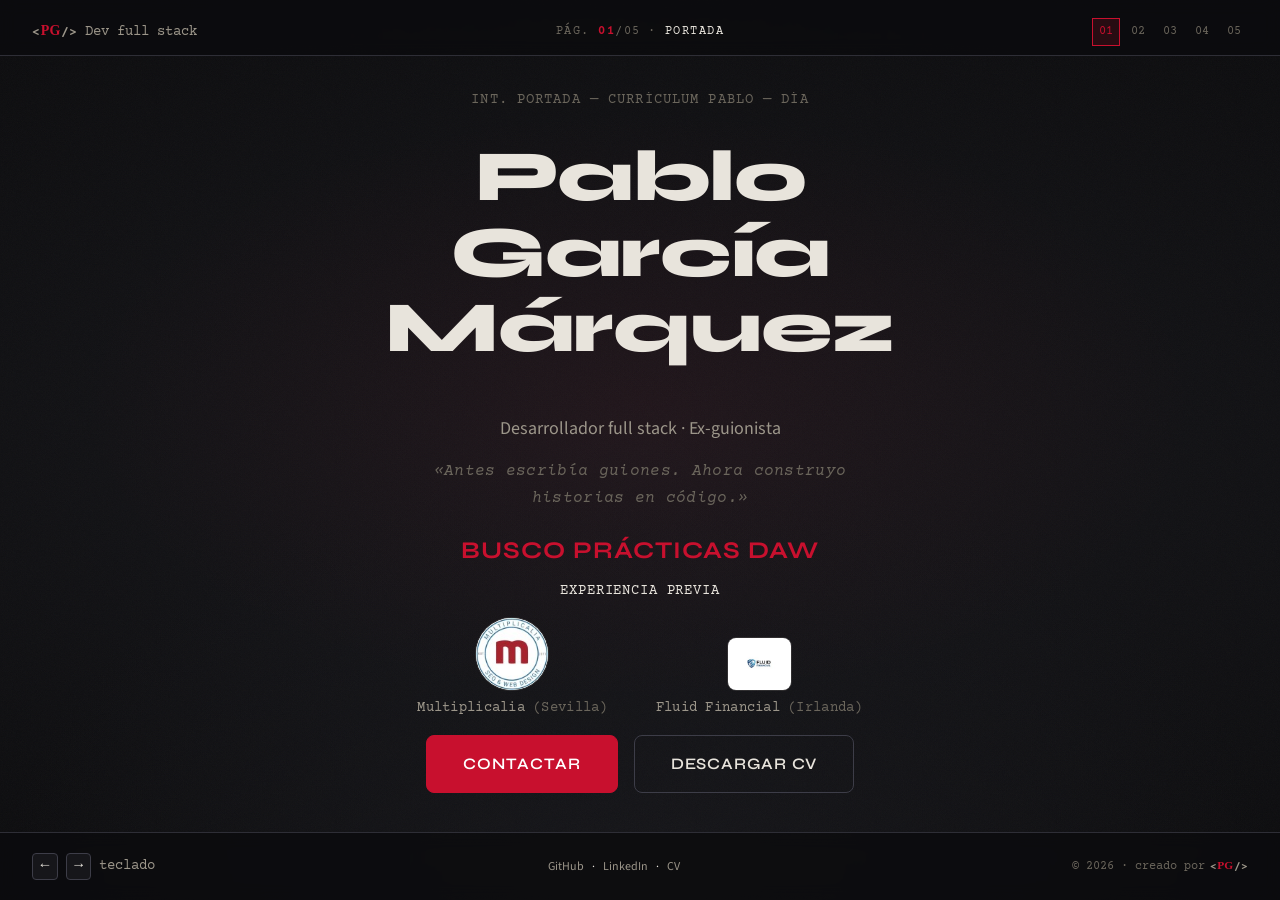
<file: frontend/index.html>
<!DOCTYPE html>
<html lang="es">
<head>
  <meta charset="UTF-8">
  <meta name="viewport" content="width=device-width, initial-scale=1.0, viewport-fit=cover">
  <meta name="description" content="Pablo García Márquez — Desarrollador full stack. Busco prácticas DAW.">
  <title>Pablo García Márquez · Busco prácticas DAW</title>
  <link rel="icon" href="../assets/favicon/favicon.svg?v=5" type="image/svg+xml">
  <link rel="icon" href="../assets/favicon/favicon.ico?v=5" sizes="any">
  <link rel="icon" href="../assets/favicon/favicon-32.png?v=5" type="image/png" sizes="32x32">
  <link rel="apple-touch-icon" href="../assets/favicon/apple-touch-icon.png?v=5">
  <link rel="preconnect" href="https://fonts.googleapis.com">
  <link rel="preconnect" href="https://fonts.gstatic.com" crossorigin>
  <link href="https://fonts.googleapis.com/css2?family=Courier+Prime:ital,wght@0,400;0,700;1,400&family=Source+Sans+3:ital,wght@0,400;0,500;0,600;1,400&family=Syne:wght@600;700;800&display=swap" rel="stylesheet">
  <link rel="stylesheet" href="css/main.css?v=70">
  <link rel="stylesheet" href="css/portada.css?v=70">
  <style>
    /* Cache-proof: Limerick = otros datos de interés */
    .mapa__marker--interest,
    .mapa__marker[data-location="limerick"] {
      background: #e8e4dc !important;
      background-color: #e8e4dc !important;
      border-color: #e63946 !important;
      box-shadow: 0 0 0 2px rgba(12, 12, 14, 0.85), 0 0 10px rgba(232, 228, 220, 0.4) !important;
      animation: none !important;
    }
  </style>
  <script src="js/config.js?v=1"></script>
</head>
<body>
  <div class="texture-layer" aria-hidden="true"></div>
  <div class="grain" aria-hidden="true"></div>

  <header class="site-header">
    <p class="site-header__brand">
      <span class="site-header__mark" aria-label="PG">
        <span class="site-header__bracket" aria-hidden="true">&lt;</span>
        <span class="site-header__initials">PG</span>
        <span class="site-header__bracket" aria-hidden="true">/&gt;</span>
      </span>
      <span class="site-header__role">Dev full stack</span>
    </p>
    <p class="scene-indicator" id="scene-indicator" aria-live="polite">
      <span class="scene-indicator__page">Pág. <span id="scene-current">01</span>/<span id="scene-total">05</span></span>
      <span class="scene-indicator__sep" aria-hidden="true">·</span>
      <span class="scene-indicator__title" id="scene-title">PORTADA</span>
    </p>
    <nav class="scene-nav" aria-label="Escenas del guión">
      <ol class="scene-nav__list">
        <li><a href="#portada" class="scene-nav__link scene-nav__link--active" aria-current="page"><span class="scene-nav__num">01</span></a></li>
        <li><a href="#mapa" class="scene-nav__link"><span class="scene-nav__num">02</span></a></li>
        <li><a href="#este-proyecto" class="scene-nav__link"><span class="scene-nav__num">03</span></a></li>
        <li><a href="#proyectos" class="scene-nav__link"><span class="scene-nav__num">04</span></a></li>
        <li><a href="#contacto" class="scene-nav__link"><span class="scene-nav__num">05</span></a></li>
      </ol>
    </nav>
  </header>

  <main class="scenes" id="scenes">

    <!-- 01 · PORTADA -->
    <section id="portada" class="scene scene--portada" aria-labelledby="portada-title">
      <div class="scene__inner scene__inner--portada">
        <p class="script-label">INT. PORTADA — CURRÍCULUM PABLO — DÍA</p>
        <h1 id="portada-title" class="portada__title">Pablo García Márquez</h1>
        <p class="portada__subtitle">Desarrollador full stack · Ex-guionista</p>
        <p class="portada__tagline">«Antes escribía guiones. Ahora construyo historias en código.»</p>
        <p class="portada__ask">Busco prácticas DAW</p>
        <div class="portada__proof">
          <p class="portada__proof-label">Experiencia previa</p>
          <ul class="portada__logos">
            <li class="portada__logo-item">
              <a
                class="portada__logo-link"
                href="https://multiplicalia.com"
                target="_blank"
                rel="noopener noreferrer"
              >
                <img
                  class="portada__logo portada__logo--multiplicalia"
                  src="../assets/logos/multiplicalia.jpg"
                  alt="Multiplicalia"
                  width="72"
                  height="72"
                >
              </a>
              <span class="portada__logo-meta">Multiplicalia <span class="portada__logo-place">(Sevilla)</span></span>
            </li>
            <li class="portada__logo-item">
              <a
                class="portada__logo-link"
                href="https://fluid.financial/"
                target="_blank"
                rel="noopener noreferrer"
              >
                <img
                  class="portada__logo portada__logo--fluid"
                  src="../assets/logos/fluid-financial.jpg"
                  alt="Fluid Financial LLC"
                  width="200"
                  height="52"
                >
              </a>
              <span class="portada__logo-meta">Fluid Financial <span class="portada__logo-place">(Irlanda)</span></span>
            </li>
          </ul>
        </div>
        <div class="portada__actions">
          <a href="#contacto" class="portada__cta">Contactar</a>
          <a
            class="portada__cta portada__cta--secondary"
            href="../assets/cv/CV_Pablo_Garcia_Marquez_FullStack.pdf"
            download="CV_Pablo_Garcia_Marquez_FullStack.pdf"
          >Descargar CV</a>
        </div>
        <p class="portada__hint">
          <span class="portada__hint-arrow" aria-hidden="true">→</span>
          scroll para el mapa
        </p>
      </div>
    </section>

    <!-- 02 · MAPA = CURRÍCULUM -->
    <section id="mapa" class="scene scene--mapa" aria-labelledby="mapa-title">
      <div class="scene__inner scene__inner--mapa">
        <p class="script-label">INT. MAPA — TRAYECTORIA — DÍA</p>
        <h2 id="mapa-title" class="scene__title">Por qué yo, mi viaje profesional</h2>
        <nav class="mapa__arc" aria-label="Resumen del viaje profesional">
          <ol class="mapa__arc-route">
            <li>
              <button type="button" class="mapa__arc-node" data-location="sevilla">
                <span class="mapa__arc-dot" aria-hidden="true"></span>
                <span class="mapa__arc-text"><strong>Sevilla</strong> · DAW - Multiplicalia</span>
              </button>
            </li>
            <li>
              <button type="button" class="mapa__arc-node" data-location="logrono">
                <span class="mapa__arc-dot" aria-hidden="true"></span>
                <span class="mapa__arc-text"><strong>Logroño</strong> · UNIR</span>
              </button>
            </li>
            <li>
              <button type="button" class="mapa__arc-node" data-location="galway">
                <span class="mapa__arc-dot" aria-hidden="true"></span>
                <span class="mapa__arc-text"><strong>Galway</strong> · Beca Unión Europea</span>
              </button>
            </li>
          </ol>
          <p class="mapa__arc-aside">
            <button type="button" class="mapa__arc-node mapa__arc-node--interest" data-location="limerick">
              <span class="mapa__arc-dot mapa__arc-dot--interest" aria-hidden="true"></span>
              <span class="mapa__arc-text"><strong>Limerick</strong> · inglés</span>
            </button>
          </p>
        </nav>
        <p class="mapa__intro">
          Pulsa un punto del mapa o del resumen — el recorrido es el currículum.
          Usa <kbd>←</kbd> <kbd>→</kbd> para seguir el guión.
        </p>
        <div class="mapa__layout" id="mapa-layout">
          <div class="mapa__wrap">
            <figure class="mapa__figure">
              <img
                src="../assets/maps/europe-relief.svg"
                alt="Mapa topográfico de Europa"
                loading="lazy"
                width="680"
                height="566"
              >
              <svg class="mapa__routes" aria-hidden="true"></svg>
              <div class="mapa__markers" aria-hidden="false">
                <button type="button" class="mapa__marker mapa__marker--pulse" data-location="sevilla" aria-label="Sevilla"></button>
                <button type="button" class="mapa__marker mapa__marker--pulse" data-location="logrono" aria-label="Logroño"></button>
                <button type="button" class="mapa__marker mapa__marker--pulse" data-location="galway" aria-label="Galway"></button>
                <button type="button" class="mapa__marker mapa__marker--interest" data-location="limerick" aria-label="Limerick" style="background:#e8e4dc;background-color:#e8e4dc;border-color:#e63946;box-shadow:0 0 0 2px rgba(12,12,14,0.85),0 0 10px rgba(232,228,220,0.4)"></button>
              </div>
              <ul class="mapa__legend" aria-label="Leyenda del mapa">
                <li class="mapa__legend-item">
                  <span class="mapa__legend-dot" aria-hidden="true"></span>
                  <span>Viaje del programador</span>
                </li>
                <li class="mapa__legend-item">
                  <span class="mapa__legend-dot mapa__legend-dot--interest" aria-hidden="true"></span>
                  <span>Otros datos de interés</span>
                </li>
              </ul>
            </figure>
          </div>
          <aside class="mapa__panel" id="mapa-panel" hidden aria-live="polite"></aside>
        </div>
        <p class="mapa__credit">
          Mapa © <a href="https://commons.wikimedia.org/wiki/File:Europe_laea_topography.svg" target="_blank" rel="noopener noreferrer">Wikimedia Commons</a> (CC BY-SA 4.0)
        </p>
      </div>
    </section>

    <!-- 03 · ESTE PROYECTO -->
    <section id="este-proyecto" class="scene scene--este-proyecto" aria-labelledby="este-proyecto-title">
      <div class="scene__inner scene__inner--este-proyecto">
        <p class="script-label">INT. ESTE PROYECTO — FULL STACK — DÍA</p>
        <h2 id="este-proyecto-title" class="scene__title">Esta web es la prueba</h2>
        <p class="este-proyecto__lead">
          No es un portfolio estático: es un producto full stack que puedes auditar (front, API, BD y admin).
        </p>

        <div class="este-proyecto__grid">
          <ul class="scene__list este-proyecto__list">
            <li data-layer="front"><strong>Frontend</strong> — HTML, CSS, JS · scroll lateral tipo guión</li>
            <li data-layer="api"><strong>API</strong> — Python + FastAPI · también Azure / IA en otros repos</li>
            <li data-layer="db"><strong>Base de datos</strong> — SQLite · el formulario guarda mensajes</li>
            <li data-layer="admin"><strong>Admin</strong> — login, mensajes y CRUD de proyectos</li>
          </ul>

          <div class="este-proyecto__flow">
            <p class="este-proyecto__flow-label">Arquitectura</p>
            <ol class="este-proyecto__flow-steps">
              <li data-layer="front" tabindex="0"><span>Front</span><small>guión · 5 escenas</small></li>
              <li data-layer="api" tabindex="0"><span>API</span><small>FastAPI</small></li>
              <li data-layer="db" tabindex="0"><span>SQLite</span><small>mensajes · proyectos</small></li>
              <li data-layer="admin" tabindex="0"><span>Admin</span><small>sesión · CRUD</small></li>
            </ol>
          </div>
        </div>

        <div class="este-proyecto__stack">
          <span class="stack__tag">HTML</span>
          <span class="stack__tag">CSS</span>
          <span class="stack__tag">JavaScript</span>
          <span class="stack__tag">Python</span>
          <span class="stack__tag">FastAPI</span>
          <span class="stack__tag">SQLite</span>
          <span class="stack__tag">Docker</span>
          <span class="stack__tag">Git</span>
        </div>

        <div class="este-proyecto__actions">
          <a class="este-proyecto__link" href="admin/">Abrir admin →</a>
          <a
            class="este-proyecto__link"
            href="https://github.com/Sarajesko/pagina-web-personal"
            target="_blank"
            rel="noopener noreferrer"
          >Código en GitHub →</a>
        </div>
      </div>
    </section>

    <!-- 04 · PROYECTOS -->
    <section id="proyectos" class="scene scene--proyectos" aria-labelledby="proyectos-title">
      <div class="scene__inner scene__inner--proyectos">
        <p class="script-label">INT. PROYECTOS — REPOS — DÍA</p>
        <h2 id="proyectos-title" class="scene__title">Proyectos</h2>
        <p class="proyectos__intro">
          Pulsa una tarjeta para ver captura o esquema. El resto está en
          <a href="https://github.com/Sarajesko" target="_blank" rel="noopener noreferrer">github.com/Sarajesko →</a>
        </p>
        <div class="proyectos__grid" id="proyectos-grid">
          <article class="proyecto-card">
            <h3 class="proyecto-card__title">Cinebook</h3>
            <p class="proyecto-card__desc">Catálogo de libros de cine: inventario, ISBN, wishlist y estadísticas.</p>
            <div class="proyecto-card__tags">
              <span class="stack__tag">Angular</span>
              <span class="stack__tag">NestJS</span>
              <span class="stack__tag">TypeScript</span>
            </div>
            <div class="proyecto-card__links">
              <a class="proyecto-card__link" href="https://github.com/Sarajesko/Cinebook" target="_blank" rel="noopener noreferrer">GitHub</a>
              <a class="proyecto-card__link" href="https://cinebook-o4t3.onrender.com" target="_blank" rel="noopener noreferrer">Demo</a>
            </div>
          </article>
          <article class="proyecto-card">
            <h3 class="proyecto-card__title">rag-agent-azure</h3>
            <p class="proyecto-card__desc">API FastAPI con agente RAG, Azure SQL, Docker y Azure Container Apps.</p>
            <div class="proyecto-card__tags">
              <span class="stack__tag">Python</span>
              <span class="stack__tag">FastAPI</span>
              <span class="stack__tag">Azure</span>
            </div>
            <div class="proyecto-card__links">
              <a class="proyecto-card__link" href="https://github.com/Sarajesko/rag-agent-azure" target="_blank" rel="noopener noreferrer">GitHub</a>
            </div>
          </article>
          <article class="proyecto-card">
            <h3 class="proyecto-card__title">Manga-festival-Web</h3>
            <p class="proyecto-card__desc">Festival Manga Core 2026: HTML, CSS y JS con reserva de bono validada.</p>
            <div class="proyecto-card__tags">
              <span class="stack__tag">HTML</span>
              <span class="stack__tag">CSS</span>
              <span class="stack__tag">JavaScript</span>
            </div>
            <div class="proyecto-card__links">
              <a class="proyecto-card__link" href="https://github.com/Sarajesko/Manga-festival-Web" target="_blank" rel="noopener noreferrer">GitHub</a>
              <a class="proyecto-card__link" href="https://sarajesko.github.io/Manga-festival-Web/examen.html" target="_blank" rel="noopener noreferrer">Demo</a>
            </div>
          </article>
          <article class="proyecto-card">
            <h3 class="proyecto-card__title">cinemateca-yugoslav-black-wave</h3>
            <p class="proyecto-card__desc">Cinemateca Ola Negra Yugoslava: catálogo editorial Next.js + Fastify.</p>
            <div class="proyecto-card__tags">
              <span class="stack__tag">TypeScript</span>
              <span class="stack__tag">Next.js</span>
              <span class="stack__tag">Fastify</span>
            </div>
            <div class="proyecto-card__links">
              <a class="proyecto-card__link" href="https://github.com/Sarajesko/cinemateca-yugoslav-black-wave" target="_blank" rel="noopener noreferrer">GitHub</a>
            </div>
          </article>
          <article class="proyecto-card">
            <h3 class="proyecto-card__title">social-content-generator-api</h3>
            <p class="proyecto-card__desc">API FastAPI para posts con MySQL y generación con Azure OpenAI.</p>
            <div class="proyecto-card__tags">
              <span class="stack__tag">Python</span>
              <span class="stack__tag">FastAPI</span>
              <span class="stack__tag">Azure</span>
            </div>
            <div class="proyecto-card__links">
              <a class="proyecto-card__link" href="https://github.com/Sarajesko/social-content-generator-api" target="_blank" rel="noopener noreferrer">GitHub</a>
            </div>
          </article>
          <article class="proyecto-card">
            <h3 class="proyecto-card__title">task-manager-api</h3>
            <p class="proyecto-card__desc">API REST de tareas con FastAPI, CRUD, Azure OpenAI y tests pytest.</p>
            <div class="proyecto-card__tags">
              <span class="stack__tag">Python</span>
              <span class="stack__tag">FastAPI</span>
              <span class="stack__tag">pytest</span>
            </div>
            <div class="proyecto-card__links">
              <a class="proyecto-card__link" href="https://github.com/Sarajesko/task-manager-api" target="_blank" rel="noopener noreferrer">GitHub</a>
            </div>
          </article>
        </div>

        <dialog class="proyecto-dialog" id="proyecto-dialog" aria-labelledby="proyecto-dialog-title">
          <div class="proyecto-dialog__panel">
            <button type="button" class="proyecto-dialog__close" data-proyecto-close aria-label="Cerrar">×</button>
            <p class="proyecto-dialog__label">Proyecto</p>
            <h3 class="proyecto-dialog__title" id="proyecto-dialog-title" data-proyecto-title></h3>
            <p class="proyecto-dialog__desc" data-proyecto-desc></p>
            <p class="proyecto-dialog__proves-label">Qué demuestra</p>
            <ul class="proyecto-dialog__proves" data-proyecto-proves></ul>
            <div class="proyecto-dialog__schema" data-proyecto-schema></div>
            <div class="proyecto-dialog__links" data-proyecto-links></div>
          </div>
        </dialog>
      </div>
    </section>

    <!-- 05 · CONTACTO -->
    <section id="contacto" class="scene scene--contacto" aria-labelledby="contacto-title">
      <div class="scene__inner scene__inner--contacto">
        <p class="script-label">INT. CONTACTO — CIERRE — DÍA</p>
        <h2 id="contacto-title" class="scene__title">Contacto</h2>
        <p class="contacto__lead">¿Empresa con prácticas DAW? Escríbeme o descarga el CV.</p>
        <nav class="contacto__social" aria-label="Perfiles profesionales">
          <a
            class="contacto__social-link"
            href="https://github.com/Sarajesko"
            target="_blank"
            rel="noopener noreferrer"
          >GitHub</a>
          <a
            class="contacto__social-link"
            href="https://www.linkedin.com/in/pablogarciamarquez"
            target="_blank"
            rel="noopener noreferrer"
          >LinkedIn</a>
          <a
            class="contacto__social-link"
            href="../assets/cv/CV_Pablo_Garcia_Marquez_FullStack.pdf"
            download="CV_Pablo_Garcia_Marquez_FullStack.pdf"
          >Descargar CV</a>
        </nav>
        <form class="contacto__form" id="contact-form" novalidate>
          <div class="contacto__field">
            <label for="contact-name">Nombre</label>
            <input type="text" id="contact-name" name="name" autocomplete="name" required>
          </div>
          <div class="contacto__field">
            <label for="contact-email">Email</label>
            <input type="email" id="contact-email" name="email" autocomplete="email" required>
          </div>
          <div class="contacto__field">
            <label for="contact-subject">Asunto</label>
            <select id="contact-subject" name="subject" required>
              <option value="practicas-daw" selected>Prácticas DAW</option>
              <option value="colaboracion">Colaboración</option>
              <option value="otro">Otro</option>
            </select>
          </div>
          <div class="contacto__field">
            <label for="contact-message">Mensaje</label>
            <textarea id="contact-message" name="message" required></textarea>
          </div>
          <div class="contacto__field contacto__field--privacy">
            <label class="contacto__privacy" for="contact-privacy">
              <input type="checkbox" id="contact-privacy" name="privacy" required>
              <span>He leído la política de privacidad</span>
            </label>
          </div>
          <button type="submit" class="contacto__submit">Enviar</button>
        </form>
        <p class="contacto__status" id="contact-status" role="status" aria-live="polite" hidden></p>
      </div>
    </section>

  </main>

  <footer class="site-footer">
    <p class="site-footer__nav-hint">
      <kbd>←</kbd> <kbd>→</kbd> teclado
    </p>
    <p class="site-footer__links">
      <a href="https://github.com/Sarajesko" target="_blank" rel="noopener noreferrer" aria-label="GitHub de Pablo García Márquez">GitHub</a>
      <span aria-hidden="true">·</span>
      <a href="https://www.linkedin.com/in/pablogarciamarquez" target="_blank" rel="noopener noreferrer" aria-label="LinkedIn de Pablo García Márquez">LinkedIn</a>
      <span aria-hidden="true">·</span>
      <a href="../assets/cv/CV_Pablo_Garcia_Marquez_FullStack.pdf" download="CV_Pablo_Garcia_Marquez_FullStack.pdf">CV</a>
    </p>
    <p class="site-footer__end">
      <span class="site-footer__copy">
        <span class="site-footer__copy-text">© 2026 · creado por</span>
        <span class="site-header__mark" aria-label="PG">
          <span class="site-header__bracket" aria-hidden="true">&lt;</span>
          <span class="site-header__initials">PG</span>
          <span class="site-header__bracket" aria-hidden="true">/&gt;</span>
        </span>
      </span>
    </p>
  </footer>
  <script src="js/scroll.js?v=60" defer></script>
  <script src="js/map.js?v=67" defer></script>
  <script src="js/este-proyecto.js?v=1" defer></script>
  <script src="js/contact.js?v=59" defer></script>
  <script src="js/projects.js?v=64" defer></script>
  <script src="js/project-images.js" defer></script>
</body>
</html>
</file>
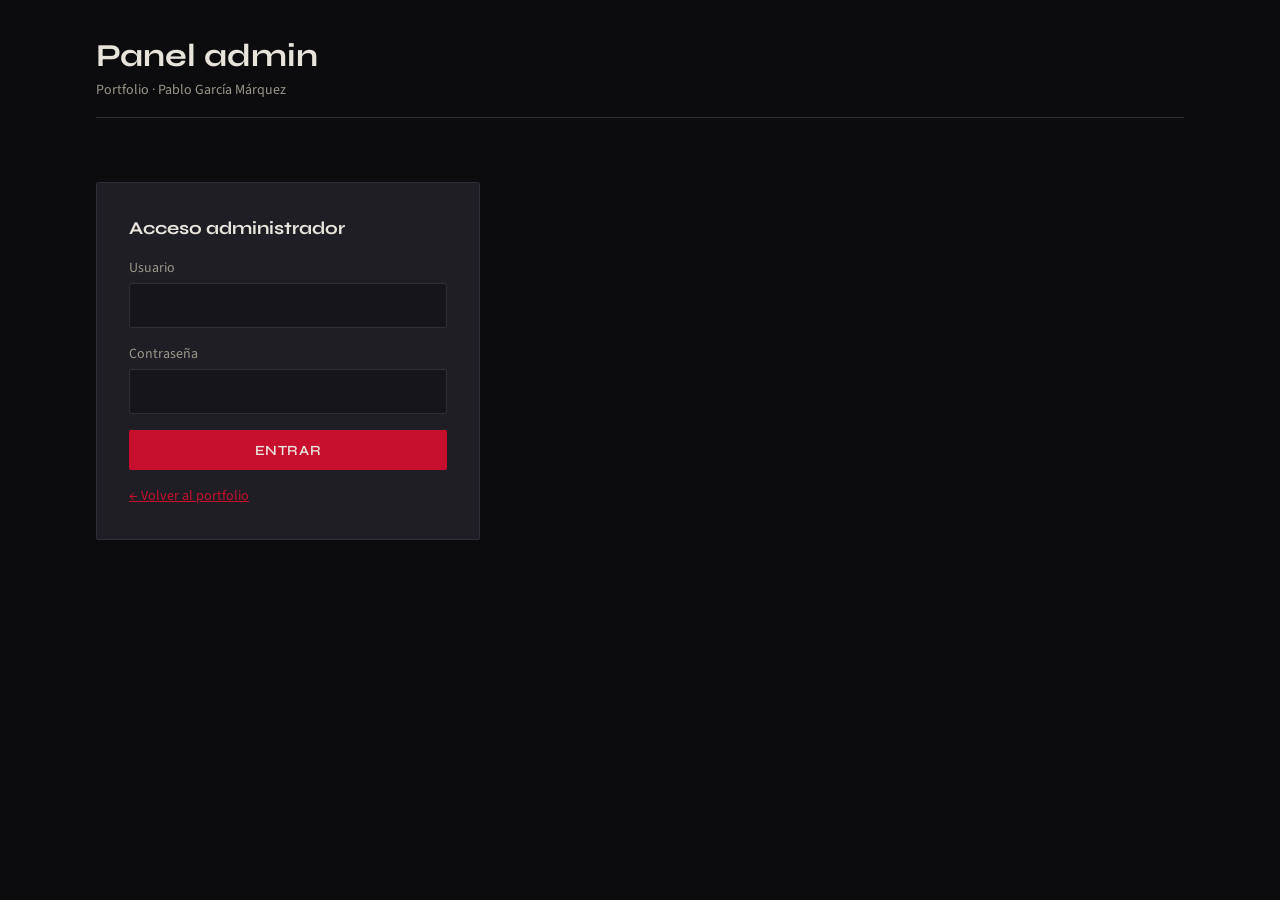
<file: frontend/admin/index.html>
<!DOCTYPE html>
<html lang="es">
<head>
  <meta charset="UTF-8">
  <meta name="viewport" content="width=device-width, initial-scale=1.0">
  <meta name="robots" content="noindex, nofollow">
  <title>Admin · Pablo García Márquez</title>
  <link rel="icon" href="../../assets/favicon/favicon.svg" type="image/svg+xml">
  <link rel="icon" href="../../assets/favicon/favicon.ico" sizes="any">
  <link rel="preconnect" href="https://fonts.googleapis.com">
  <link rel="preconnect" href="https://fonts.gstatic.com" crossorigin>
  <link href="https://fonts.googleapis.com/css2?family=Source+Sans+3:wght@400;500;600&family=Syne:wght@600;700&display=swap" rel="stylesheet">
  <link rel="stylesheet" href="css/admin.css">
  <script src="../js/config.js?v=1"></script>
</head>
<body>
  <div class="admin">
    <header class="admin-header">
      <div class="admin-header__brand">
        <h1 class="admin-header__title">Panel admin</h1>
        <p class="admin-header__sub">Portfolio · Pablo García Márquez</p>
      </div>
      <div class="admin-header__actions" id="admin-header-actions" hidden>
        <span class="admin-header__user" id="admin-user"></span>
        <button type="button" class="admin-btn admin-btn--ghost" id="admin-logout">Cerrar sesión</button>
      </div>
    </header>

    <p class="admin-banner admin-banner--error" id="admin-banner" role="alert" hidden></p>

    <!-- Login -->
    <section class="admin-panel" id="login-view">
      <div class="admin-card admin-card--narrow">
        <h2 class="admin-card__title">Acceso administrador</h2>
        <form class="admin-form" id="login-form" novalidate>
          <div class="admin-field">
            <label for="login-username">Usuario</label>
            <input type="text" id="login-username" name="username" autocomplete="username" required>
          </div>
          <div class="admin-field">
            <label for="login-password">Contraseña</label>
            <input type="password" id="login-password" name="password" autocomplete="current-password" required>
          </div>
          <p class="admin-field-error" id="login-error" role="alert" hidden></p>
          <button type="submit" class="admin-btn admin-btn--primary" id="login-submit">Entrar</button>
        </form>
        <p class="admin-hint"><a href="../index.html">← Volver al portfolio</a></p>
      </div>
    </section>

    <!-- Dashboard -->
    <section class="admin-panel" id="dashboard-view" hidden>
      <nav class="admin-tabs" aria-label="Secciones admin">
        <button type="button" class="admin-tabs__btn admin-tabs__btn--active" data-tab="messages">Mensajes</button>
        <button type="button" class="admin-tabs__btn" data-tab="projects">Proyectos</button>
      </nav>

      <!-- Mensajes -->
      <div class="admin-tab-panel" id="tab-messages">
        <div class="admin-toolbar">
          <h2 class="admin-section-title">Mensajes de contacto</h2>
          <button type="button" class="admin-btn admin-btn--ghost" id="refresh-messages">Actualizar</button>
        </div>
        <p class="admin-empty" id="messages-empty" hidden>No hay mensajes todavía.</p>
        <div class="admin-table-wrap">
          <table class="admin-table" id="messages-table" hidden>
            <thead>
              <tr>
                <th scope="col">Fecha</th>
                <th scope="col">Nombre</th>
                <th scope="col">Email</th>
                <th scope="col">Asunto</th>
                <th scope="col">Estado</th>
                <th scope="col">Acciones</th>
              </tr>
            </thead>
            <tbody id="messages-body"></tbody>
          </table>
        </div>
      </div>

      <!-- Proyectos -->
      <div class="admin-tab-panel" id="tab-projects" hidden>
        <div class="admin-toolbar">
          <h2 class="admin-section-title">Proyectos</h2>
          <button type="button" class="admin-btn admin-btn--primary" id="new-project">Nuevo proyecto</button>
        </div>

        <div class="admin-card admin-card--form" id="project-form-card" hidden>
          <h3 class="admin-card__title" id="project-form-title">Nuevo proyecto</h3>
          <form class="admin-form admin-form--grid" id="project-form">
            <input type="hidden" id="project-id" name="id">
            <div class="admin-field">
              <label for="project-title">Título</label>
              <input type="text" id="project-title" name="title" required>
            </div>
            <div class="admin-field">
              <label for="project-github">URL GitHub</label>
              <input type="url" id="project-github" name="github_url" required>
            </div>
            <div class="admin-field admin-field--full">
              <label for="project-description">Descripción</label>
              <textarea id="project-description" name="description" rows="3" required></textarea>
            </div>
            <div class="admin-field">
              <label for="project-stack">Stack (separado por comas)</label>
              <input type="text" id="project-stack" name="stack" placeholder="HTML, CSS, JavaScript" required>
            </div>
            <div class="admin-field">
              <label for="project-image">URL imagen</label>
              <input type="text" id="project-image" name="image_url" placeholder="../assets/projects/ejemplo.png">
            </div>
            <div class="admin-field">
              <label for="project-sort">Orden</label>
              <input type="number" id="project-sort" name="sort_order" value="0" min="0">
            </div>
            <div class="admin-field admin-field--checkbox">
              <label>
                <input type="checkbox" id="project-featured" name="is_featured">
                Destacado
              </label>
            </div>
            <div class="admin-field admin-field--checkbox">
              <label>
                <input type="checkbox" id="project-published" name="is_published" checked>
                Publicado
              </label>
            </div>
            <p class="admin-field-error admin-field--full" id="project-form-error" role="alert" hidden></p>
            <div class="admin-form__actions admin-field--full">
              <button type="submit" class="admin-btn admin-btn--primary" id="project-submit">Guardar</button>
              <button type="button" class="admin-btn admin-btn--ghost" id="project-cancel">Cancelar</button>
            </div>
          </form>
        </div>

        <p class="admin-empty" id="projects-empty" hidden>No hay proyectos.</p>
        <div class="admin-table-wrap">
          <table class="admin-table" id="projects-table" hidden>
            <thead>
              <tr>
                <th scope="col">Orden</th>
                <th scope="col">Título</th>
                <th scope="col">Stack</th>
                <th scope="col">Estado</th>
                <th scope="col">Acciones</th>
              </tr>
            </thead>
            <tbody id="projects-body"></tbody>
          </table>
        </div>
      </div>
    </section>
  </div>

  <dialog class="admin-dialog" id="message-dialog">
    <form method="dialog" class="admin-dialog__inner">
      <h3 class="admin-dialog__title" id="message-dialog-title">Mensaje</h3>
      <dl class="admin-meta" id="message-dialog-meta"></dl>
      <p class="admin-dialog__body" id="message-dialog-body"></p>
      <div class="admin-dialog__actions">
        <button type="button" class="admin-btn admin-btn--ghost" id="message-mark-read">Marcar leído</button>
        <button type="submit" class="admin-btn admin-btn--primary">Cerrar</button>
      </div>
    </form>
  </dialog>

  <script src="js/admin.js" defer></script>
</body>
</html>
</file>
<file: frontend/css/main.css>
/**
 * Entrada única de estilos — Pablo García Márquez portfolio
 * Orden: tokens → base → escenas → responsive (+ portada.css en index.html)
 * ?v= en imports: el navegador cachea @import aparte del main.css
 */

@import url("tokens.css?v=70");
@import url("base.css?v=70");
@import url("scenes.css?v=70");
@import url("responsive.css?v=70");
</file>
<file: frontend/css/portada.css>
/* Escena 01 — Portada / FADE IN */

.scene--portada {
  align-items: flex-start;
  justify-content: center;
  overflow: hidden;
  padding-top: calc(var(--header-height) + clamp(1.25rem, 4vh, 2.5rem));
  padding-bottom: calc(var(--footer-height) + var(--space-sm));
}

.scene__inner--portada {
  display: flex;
  flex-direction: column;
  align-items: center;
  text-align: center;
  height: 100%;
  max-height: 100%;
  overflow: hidden;
  padding-block: 0;
}

.scene--portada .script-label {
  width: auto;
  max-width: 40rem;
  margin: 0 0 0.2rem;
  text-align: center;
  line-height: 1.2;
  flex-shrink: 0;
}

.portada__title {
  font-family: var(--font-display);
  font-size: clamp(2.5rem, 6vw, var(--text-hero));
  font-weight: 800;
  line-height: 1.05;
  letter-spacing: -0.02em;
  margin: clamp(0.85rem, 3vh, 2rem) 0 clamp(2.5rem, 5.5vh, 3.75rem);
}

.portada__subtitle {
  font-size: var(--text-lg);
  font-weight: 400;
  color: var(--color-text-muted);
  margin-bottom: var(--space-md);
}

.portada__tagline {
  max-width: 28rem;
  margin-inline: auto;
  margin-bottom: var(--space-md);
  font-family: var(--font-script);
  font-size: var(--text-base);
  font-style: italic;
  letter-spacing: 0.02em;
  line-height: var(--leading-relaxed);
  color: var(--color-text-dim);
}

.portada__ask {
  font-family: var(--font-display);
  font-size: clamp(1.15rem, 2.2vw, var(--text-xl));
  font-weight: 700;
  letter-spacing: 0.04em;
  text-transform: uppercase;
  color: var(--color-accent);
  margin-top: var(--space-xs);
  margin-bottom: 0;
}

.portada__proof {
  max-width: 40rem;
  margin-inline: auto;
  margin-top: auto;
  margin-bottom: var(--space-md);
  padding-top: 0;
}

.portada__proof-label {
  margin-bottom: var(--space-md);
  font-family: var(--font-script);
  font-size: var(--text-sm);
  letter-spacing: 0.06em;
  text-transform: uppercase;
  color: var(--color-text);
}

.portada__logos {
  display: flex;
  flex-wrap: wrap;
  justify-content: center;
  align-items: flex-end;
  gap: clamp(1.5rem, 4vw, 3rem);
  list-style: none;
  padding: 0;
  margin: 0;
}

.portada__logo-item {
  display: flex;
  flex-direction: column;
  align-items: center;
  gap: var(--space-sm);
  min-width: 10rem;
}

.portada__logo-link {
  display: flex;
  align-items: center;
  justify-content: center;
  line-height: 0;
  border-radius: 8px;
  transition:
    opacity var(--duration-fast) var(--ease-out),
    transform var(--duration-fast) var(--ease-out);
}

.portada__logo-link:hover,
.portada__logo-link:focus-visible {
  opacity: 0.9;
  transform: translateY(-2px);
}

.portada__logo-link:focus-visible {
  outline: 2px solid var(--color-accent);
  outline-offset: 4px;
}

.portada__logo {
  display: block;
  object-fit: contain;
  background: #fff;
  box-shadow: 0 0 0 1px rgba(232, 228, 220, 0.12);
}

.portada__logo--multiplicalia {
  width: 4.5rem;
  height: 4.5rem;
  padding: 0;
  border-radius: 50%;
}

.portada__logo--fluid {
  width: auto;
  height: 3.25rem;
  max-width: 14rem;
  padding: 0.55rem 0.9rem;
  border-radius: 8px;
}

.portada__logo-meta {
  font-family: var(--font-script);
  font-size: var(--text-sm);
  letter-spacing: 0.02em;
  color: var(--color-text-muted);
}

.portada__logo-place {
  color: var(--color-text-dim);
}

.portada__actions {
  display: flex;
  flex-wrap: wrap;
  gap: var(--space-md);
  justify-content: center;
  align-items: center;
  margin-top: 0;
  margin-bottom: clamp(1.25rem, 3.5vh, 2.5rem);
  padding-top: 0;
  width: 100%;
  flex-shrink: 0;
}

.scene__inner--portada > .portada__hint {
  display: none;
}

a.portada__cta,
a.portada__cta:visited,
a.contacto__social-link,
a.contacto__social-link:visited {
  display: inline-block;
  padding: 1em 2.25em;
  font-family: var(--font-display);
  font-size: var(--text-base);
  font-weight: 600;
  letter-spacing: 0.06em;
  text-transform: uppercase;
  text-decoration: none;
  color: #fff;
  background-color: var(--color-accent);
  border: 1px solid var(--color-accent);
  border-radius: 8px;
  transition:
    color 0.25s ease,
    background-color 0.25s ease,
    border-color 0.25s ease;
}

a.portada__cta:hover,
a.contacto__social-link:hover {
  color: var(--color-accent);
  background-color: #fff;
  border-color: var(--color-accent);
}

a.portada__cta--secondary,
a.portada__cta--secondary:visited {
  color: var(--color-text);
  background-color: transparent;
  border-color: var(--color-border-light);
}

a.portada__cta--secondary:hover,
a.portada__cta--secondary:focus-visible {
  color: #fff;
  background-color: var(--color-accent);
  border-color: var(--color-accent);
}

a.portada__cta:focus-visible,
a.contacto__social-link:focus-visible {
  outline: 2px solid var(--color-border-light);
  outline-offset: 3px;
}

.portada__hint {
  display: none;
}

.portada__hint-arrow {
  color: var(--color-accent);
}

@media (prefers-reduced-motion: reduce) {
  .portada__logo-link:hover,
  .portada__logo-link:focus-visible {
    transform: none;
  }
}

@media (max-height: 820px) {
  .portada__title {
    font-size: clamp(2rem, 4.5vw, 3.25rem);
    margin-bottom: clamp(1.75rem, 4vh, 2.75rem);
  }

  .portada__subtitle {
    margin-bottom: var(--space-sm);
  }

  .portada__tagline {
    margin-bottom: var(--space-md);
    font-size: var(--text-sm);
  }

  .portada__proof {
    margin-bottom: var(--space-sm);
    padding-top: 0;
  }

  .portada__logo--multiplicalia {
    width: 3.75rem;
    height: 3.75rem;
  }

  .portada__logo--fluid {
    height: 2.75rem;
  }
}

@media (max-width: 480px) {
  a.portada__cta {
    width: 100%;
    max-width: 22rem;
  }
}

/* Móvil: la portada debe poder hacer scroll (override overflow:hidden desktop) */
@media (max-width: 768px) {
  .scene--portada {
    overflow: hidden;
  }

  .scene__inner--portada {
    overflow-x: hidden;
    overflow-y: auto;
    -webkit-overflow-scrolling: touch;
    overscroll-behavior-y: contain;
  }

  .scene__inner--portada > * {
    flex-shrink: 0;
  }

  .portada__proof {
    margin-top: var(--space-md);
  }

  .portada__actions {
    margin-bottom: var(--space-lg);
  }
}
</file>
<file: frontend/admin/css/admin.css>
@import url("../../css/tokens.css");

*,
*::before,
*::after {
  box-sizing: border-box;
}

* {
  margin: 0;
}

html {
  -webkit-text-size-adjust: none;
  text-size-adjust: none;
}

body {
  min-height: 100dvh;
  font-family: var(--font-body);
  font-size: var(--text-base);
  line-height: var(--leading-normal);
  color: var(--color-text);
  background: var(--color-bg);
  overflow-x: auto;
}

a {
  color: var(--color-accent);
}

a:hover,
a:focus-visible {
  color: var(--color-accent-hover);
}

button,
input,
select,
textarea {
  font: inherit;
}

button {
  cursor: pointer;
}

.admin {
  max-width: 72rem;
  margin: 0 auto;
  padding: var(--space-lg);
}

.admin-header {
  display: flex;
  flex-wrap: wrap;
  align-items: center;
  justify-content: space-between;
  gap: var(--space-md);
  margin-bottom: var(--space-xl);
  padding-bottom: var(--space-md);
  border-bottom: 1px solid var(--color-border);
}

.admin-header__title {
  font-family: var(--font-display);
  font-size: var(--text-2xl);
  font-weight: 700;
}

.admin-header__sub {
  font-size: var(--text-sm);
  color: var(--color-text-muted);
}

.admin-header__actions {
  display: flex;
  align-items: center;
  gap: var(--space-md);
}

.admin-header__user {
  font-size: var(--text-sm);
  color: var(--color-text-muted);
}

.admin-banner {
  margin-bottom: var(--space-md);
  padding: var(--space-sm) var(--space-md);
  font-size: var(--text-sm);
  border-radius: 2px;
}

.admin-banner--error {
  color: var(--color-error);
  background: rgba(248, 113, 113, 0.12);
  border: 1px solid rgba(248, 113, 113, 0.35);
}

.admin-panel {
  display: block;
}

.admin-panel[hidden],
.admin-tab-panel[hidden],
.admin-header__actions[hidden],
.admin-empty[hidden],
.admin-table[hidden],
.admin-card[hidden],
.admin-banner[hidden],
.admin-field-error[hidden],
[hidden] {
  display: none !important;
}

.admin-card {
  background: var(--color-bg-panel);
  border: 1px solid var(--color-border);
  border-radius: 2px;
  padding: var(--space-lg);
}

.admin-card--narrow {
  max-width: 24rem;
  margin: var(--space-2xl) auto 0;
}

.admin-card--form {
  margin-bottom: var(--space-lg);
}

.admin-card__title {
  font-family: var(--font-display);
  font-size: var(--text-lg);
  margin-bottom: var(--space-md);
}

.admin-hint {
  margin-top: var(--space-md);
  font-size: var(--text-sm);
  color: var(--color-text-dim);
}

.admin-tabs {
  display: flex;
  gap: var(--space-xs);
  margin-bottom: var(--space-lg);
}

.admin-tabs__btn {
  padding: 0.55em 1em;
  font-family: var(--font-display);
  font-size: var(--text-sm);
  font-weight: 600;
  letter-spacing: 0.04em;
  text-transform: uppercase;
  color: var(--color-text-muted);
  background: transparent;
  border: 1px solid var(--color-border);
  transition: color var(--duration-fast) var(--ease-out),
    border-color var(--duration-fast) var(--ease-out),
    background var(--duration-fast) var(--ease-out);
}

.admin-tabs__btn--active,
.admin-tabs__btn:hover,
.admin-tabs__btn:focus-visible {
  color: var(--color-text);
  border-color: var(--color-accent);
  background: var(--color-accent-soft);
}

.admin-toolbar {
  display: flex;
  flex-wrap: wrap;
  align-items: center;
  justify-content: space-between;
  gap: var(--space-md);
  margin-bottom: var(--space-md);
}

.admin-section-title {
  font-family: var(--font-display);
  font-size: var(--text-xl);
}

.admin-form {
  display: grid;
  gap: var(--space-md);
}

.admin-form--grid {
  grid-template-columns: repeat(2, minmax(0, 1fr));
}

.admin-field label {
  display: block;
  font-size: var(--text-sm);
  color: var(--color-text-muted);
  margin-bottom: var(--space-xs);
}

.admin-field input,
.admin-field textarea {
  width: 100%;
  padding: 0.6em 0.75em;
  color: var(--color-text);
  background: var(--color-bg-elevated);
  border: 1px solid var(--color-border);
  border-radius: 2px;
}

.admin-field textarea {
  resize: vertical;
  min-height: 4.5rem;
}

.admin-field--full {
  grid-column: 1 / -1;
}

.admin-field--checkbox label {
  display: flex;
  align-items: center;
  gap: var(--space-sm);
  color: var(--color-text);
}

.admin-field-error {
  font-size: var(--text-sm);
  color: var(--color-error);
}

.admin-form__actions {
  display: flex;
  flex-wrap: wrap;
  gap: var(--space-sm);
}

.admin-btn {
  padding: 0.6em 1.1em;
  font-family: var(--font-display);
  font-size: var(--text-sm);
  font-weight: 600;
  letter-spacing: 0.04em;
  text-transform: uppercase;
  border: 1px solid var(--color-border);
  border-radius: 2px;
  transition: background var(--duration-fast) var(--ease-out),
    border-color var(--duration-fast) var(--ease-out);
}

.admin-btn:disabled {
  opacity: 0.6;
  cursor: not-allowed;
}

.admin-btn--primary {
  color: var(--color-text);
  background: var(--color-accent);
  border-color: var(--color-accent);
}

.admin-btn--primary:hover:not(:disabled),
.admin-btn--primary:focus-visible:not(:disabled) {
  background: var(--color-accent-hover);
  border-color: var(--color-accent-hover);
}

.admin-btn--ghost {
  color: var(--color-text-muted);
  background: transparent;
}

.admin-btn--ghost:hover:not(:disabled),
.admin-btn--ghost:focus-visible:not(:disabled) {
  color: var(--color-text);
  border-color: var(--color-border-light);
}

.admin-btn--danger {
  color: var(--color-error);
  border-color: rgba(248, 113, 113, 0.45);
}

.admin-btn--small {
  padding: 0.35em 0.65em;
  font-size: var(--text-xs);
}

.admin-table-wrap {
  overflow-x: auto;
  border: 1px solid var(--color-border);
  border-radius: 2px;
}

.admin-table {
  width: 100%;
  border-collapse: collapse;
  font-size: var(--text-sm);
}

.admin-table th,
.admin-table td {
  padding: 0.75em 1em;
  text-align: left;
  border-bottom: 1px solid var(--color-border);
  vertical-align: top;
}

.admin-table th {
  font-family: var(--font-display);
  font-size: var(--text-xs);
  letter-spacing: 0.06em;
  text-transform: uppercase;
  color: var(--color-text-muted);
  background: var(--color-bg-elevated);
}

.admin-table tbody tr:last-child td {
  border-bottom: none;
}

.admin-table tbody tr:hover {
  background: rgba(255, 255, 255, 0.02);
}

.admin-badge {
  display: inline-block;
  padding: 0.2em 0.5em;
  font-size: var(--text-xs);
  border-radius: 2px;
  border: 1px solid var(--color-border);
}

.admin-badge--unread {
  color: var(--color-accent);
  border-color: var(--color-accent);
  background: var(--color-accent-soft);
}

.admin-badge--read {
  color: var(--color-text-dim);
}

.admin-badge--published {
  color: #8fd4a8;
  border-color: rgba(143, 212, 168, 0.4);
}

.admin-badge--draft {
  color: var(--color-text-muted);
}

.admin-badge--featured {
  color: var(--color-accent);
}

.admin-empty {
  padding: var(--space-lg);
  text-align: center;
  color: var(--color-text-dim);
  border: 1px dashed var(--color-border);
  border-radius: 2px;
}

.admin-row-actions {
  display: flex;
  flex-wrap: wrap;
  gap: var(--space-xs);
}

.admin-dialog {
  width: min(32rem, calc(100vw - 2rem));
  padding: 0;
  color: var(--color-text);
  background: var(--color-bg-panel);
  border: 1px solid var(--color-border);
  border-radius: 2px;
}

.admin-dialog::backdrop {
  background: rgba(0, 0, 0, 0.65);
}

.admin-dialog__inner {
  padding: var(--space-lg);
}

.admin-dialog__title {
  font-family: var(--font-display);
  margin-bottom: var(--space-md);
}

.admin-dialog__body {
  white-space: pre-wrap;
  margin-bottom: var(--space-md);
  line-height: var(--leading-relaxed);
}

.admin-dialog__actions {
  display: flex;
  flex-wrap: wrap;
  gap: var(--space-sm);
  justify-content: flex-end;
}

.admin-meta {
  display: grid;
  gap: var(--space-xs);
  margin-bottom: var(--space-md);
  font-size: var(--text-sm);
}

.admin-meta dt {
  color: var(--color-text-dim);
  font-size: var(--text-xs);
  text-transform: uppercase;
  letter-spacing: 0.06em;
}

.admin-meta dd {
  margin-bottom: var(--space-sm);
}

@media (max-width: 640px) {
  .admin {
    padding: var(--space-md);
  }

  .admin-form--grid {
    grid-template-columns: 1fr;
  }
}
</file>
